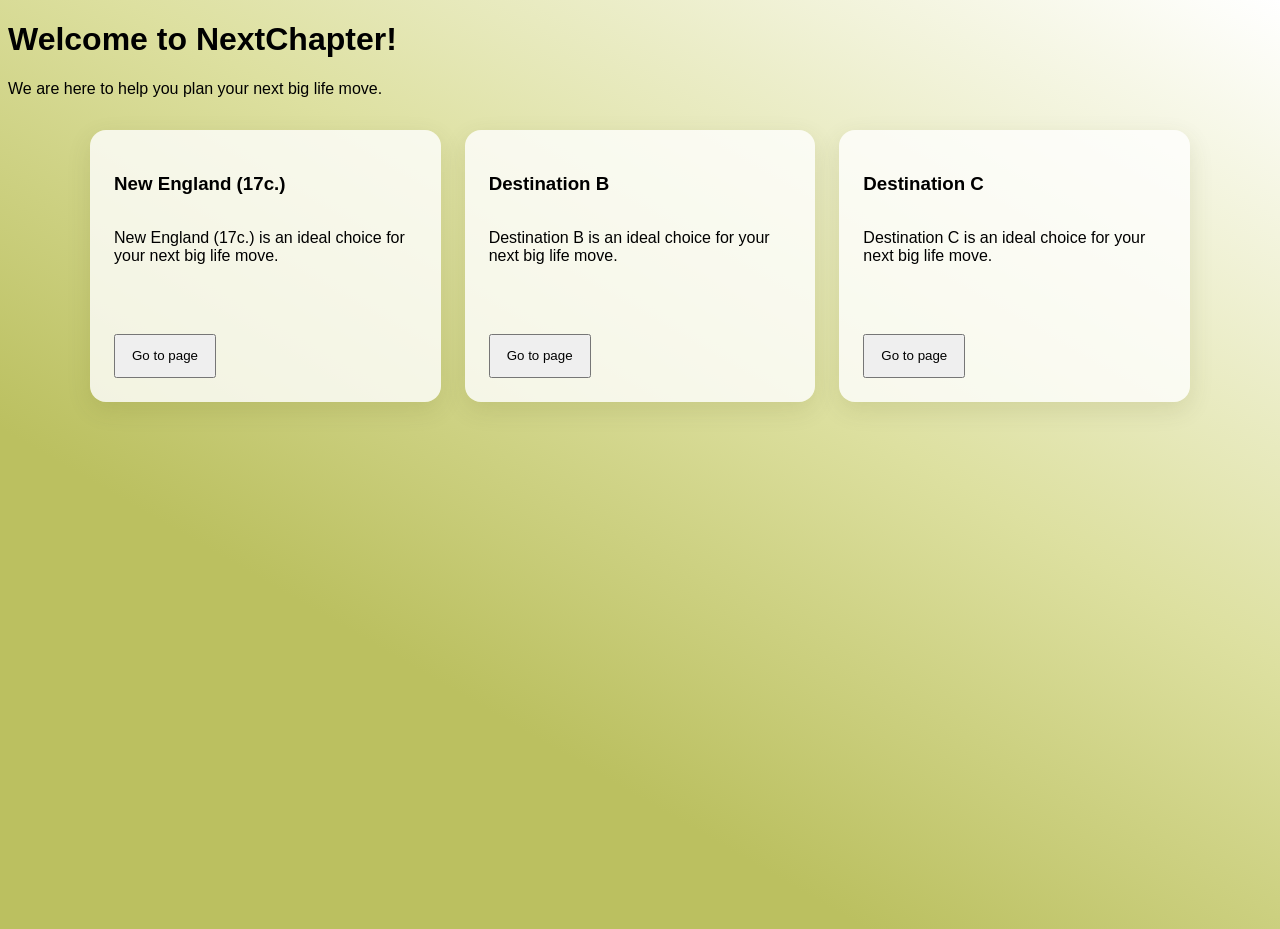
<file: index.html>
<!DOCTYPE html>
<html lang="en">
<head>
    <meta charset="UTF-8">
    <meta name="viewport" content="width=device-width, initial-scale=1.0">
    <title>NextChapter</title>
    <link rel="stylesheet" href="style.css" />
</head>
<body>
    <header>
        <h1 class="font">Welcome to NextChapter!</h1>
        <p class="font">We are here to help you plan your next big life move.</p>
    </header>

    <div class="showcase">
        <div class="location">
            <h3 class="font">New England (17c.)</h3>
            <p class="font">New England (17c.) is an ideal choice for your next big life move.</p>
            <button class="buttondesign" onclick="toA()">Go to page</button>
        </div>
        <div class="location">
            <h3 class="font">Destination B</h3>
            <p class="font">Destination B is an ideal choice for your next big life move.</p>
            <button class="buttondesign" onclick="toB()">Go to page</button>
        </div>
        <div class="location">
            <h3 class="font">Destination C</h3>
            <p class="font">Destination C is an ideal choice for your next big life move.</p>
            <button class="buttondesign" onclick="toC()">Go to page</button>
        </div>
    </div>

    <script src="script.js"></script>
    <script>
        function toA() {
            window.location.href="newEngland.html";
        }
         //I'm not adding the links yet because I haven't decided on the page name yet
        function toB() {
            window.location.href="";
        }
        function toC() {
            window.location.href="";
        }
    </script>
</body>
</html>
</file>
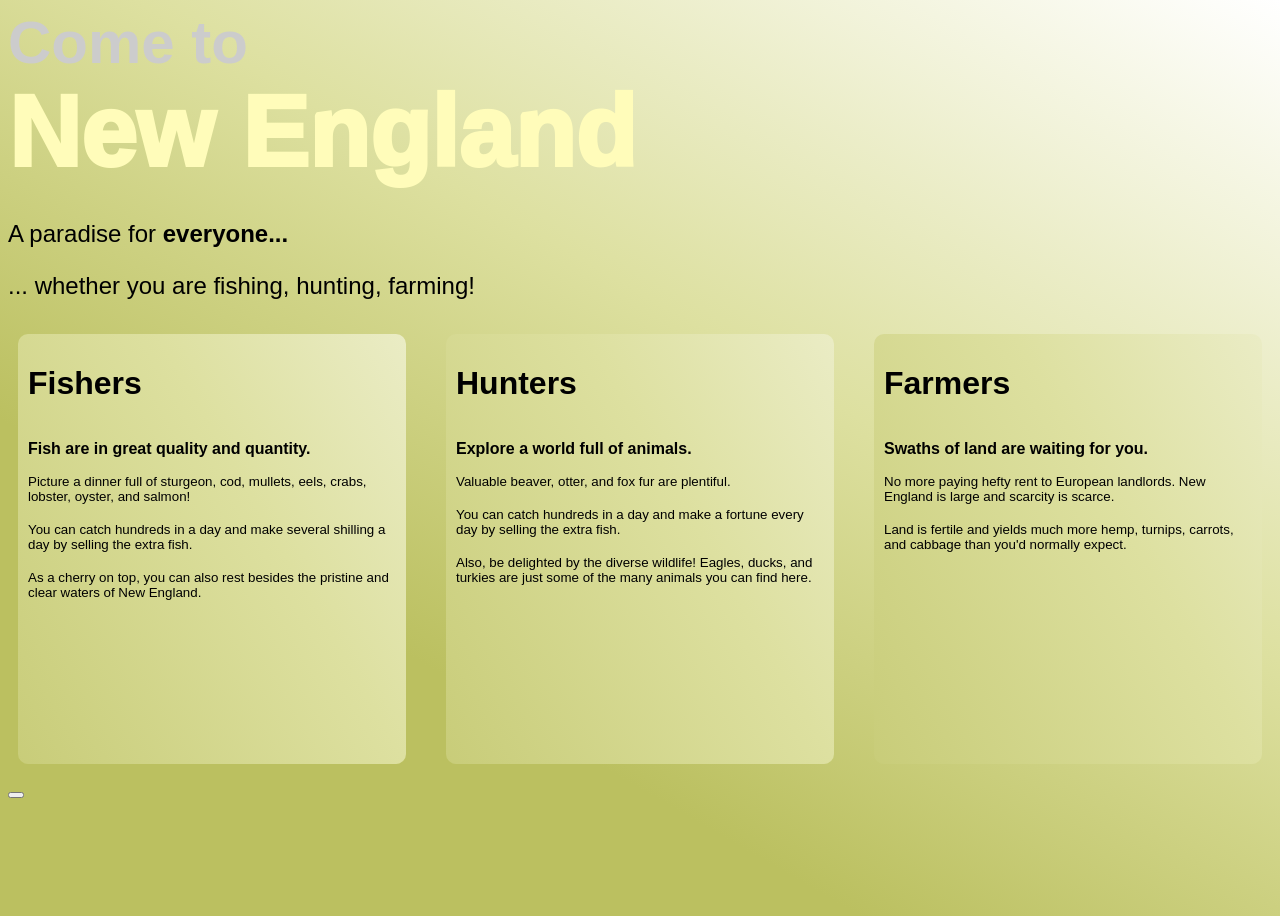
<file: newEngland.html>
<head>
    <meta charset="UTF-8">
    <meta name="viewport" content="width=device-width, initial-scale=1.0">
    <title>NextChapter</title>
    <link rel="stylesheet" href="style.css" />
</head>

<header>
    <h1 class="font" id="headpage">Come to</h1>
    <h1 class="font" id="destination">New England</h1>
</header>

<body>
    <p class="font" id="top"><br>A paradise for <strong>everyone...</strong></p>
    <p class="font" id="top">... whether you are fishing, hunting, farming!</p>
    <div class="panorama">
        <div class="individualcards">
            <h1 class="font">Fishers</h1>
            <p class="font"><b>Fish are in great quality and quantity.</b></p>
            <small class="font">Picture a dinner full of sturgeon, cod, mullets, eels, crabs, lobster, oyster, and salmon!</small>
            <br>
            <small class="font">You can catch hundreds in a day and make several shilling a day by selling the extra fish.</small>
            <br>
            <small class="font">As a cherry on top, you can also rest besides the pristine and clear waters of New England.</small>
        </div>
        <div class="individualcards">
            <h1 class="font">Hunters</h1>
            <p class="font"><b>Explore a world full of animals.</b></p>
            <small class="font">Valuable beaver, otter, and fox fur are plentiful.</small>
            <br>
            <small class="font">You can catch hundreds in a day and make a fortune every day by selling the extra fish.</small>
            <br>
            <small class="font">Also, be delighted by the diverse wildlife! Eagles, ducks, and turkies are just some of the many animals you can find here.</small>
        </div>
        <div class="individualcards">
            <h1 class="font">Farmers</h1>
            <p class="font"><b>Swaths of land are waiting for you.</b></p>
            <small class="font">No more paying hefty rent to European landlords. New England is large and scarcity is scarce.</small>
            <br>
            <small class="font">Land is fertile and yields much more hemp, turnips, carrots, and cabbage than you'd normally expect.</small>
        </div>
    </div>
    <br>
    <button id="back" onclick="back()"></button>

    <script src="script.js"></script>
    <style>
        body {
            min-height: 100vh;
            background: linear-gradient(30deg, #BBC060 30%, #DDE0A0 60%, #FFFFFF 100%);
        }
    </style>
</body>
</file>
<file: style.css>
body {
    min-height: 100vh;
    background: linear-gradient(30deg, #BBC060 30%, #DDE0A0 60%, #FFFFFF 100%);
}

.font {
    font-family: 'Segoe UI', Tahoma, Geneva, Verdana, sans-serif;
}

/* Start of AI enhanced code block */
.showcase {
    display: grid;
    grid-template-columns: repeat(auto-fit, minmax(min(100%, 16rem), 1fr));
    gap: 1.5rem;
    justify-content: center;
    width: min(100% - 2rem, 1100px);
    margin: 2rem auto;
}

.location {
    display: flex;
    flex-direction: column;
    min-height: 14rem;
    padding: 1.5rem;
    border-radius: 1rem;
    background: rgba(255, 255, 255, 0.8);
    box-shadow: 0 0.5rem 1.5rem rgba(72, 72, 0, 0.12);
}

.buttondesign {
    min-height: 2.75rem;
    margin-top: auto;
    padding: 0.5rem 1rem;
    align-self: flex-start;
    cursor: pointer;
}
/* End of AI enhanced code block */

#headpage {
    font-size: 60px;
    font-weight: 600;
    --one: #CCCCCC;
    --two: #AAAAAA;
    /* These are in place to ensure there's no big gap between #headpage and #destination */
    max-height: 0px;
    min-height: 0px;
}

#destination {
    --one: #FFFCBA;
    --two: #FFF888;
    font-size: 100px;
    font-weight: 1000;
    max-height: 50px;
    min-height: 50px;
}

#top {
    font-size: 24px;
}

.panorama {
    display: flex;
    gap: 20px;
    background-color: transparent;
    border-radius: 10px;
    border-color: transparent;
    max-height: 50vh;
    min-height: 50vh;
    overflow: scroll;
    flex-direction: row;
}

.individualcards {
    margin: 10px;
    display: flex;
    flex: 1;
    max-width: auto;
    min-width: auto;
    flex-direction: column;
    border-color: #FFFFFF;
    border-radius: 10px;
    height: auto;
    padding: 10px;
    background: linear-gradient(60deg, #BBC060 0%, #DDE0A0 50%, #FFFFFF 100%);
    /* This part AI enhanced */
    background-size: 200% 200%;
    animation: gradient-shift 3s ease-in-out infinite alternate;
}

@keyframes gradient-shift {
    from { background-position: 0% 50%; }
    to   { background-position: 100% 50%; }
}
/* End of AI enhanced code block */
</file>
